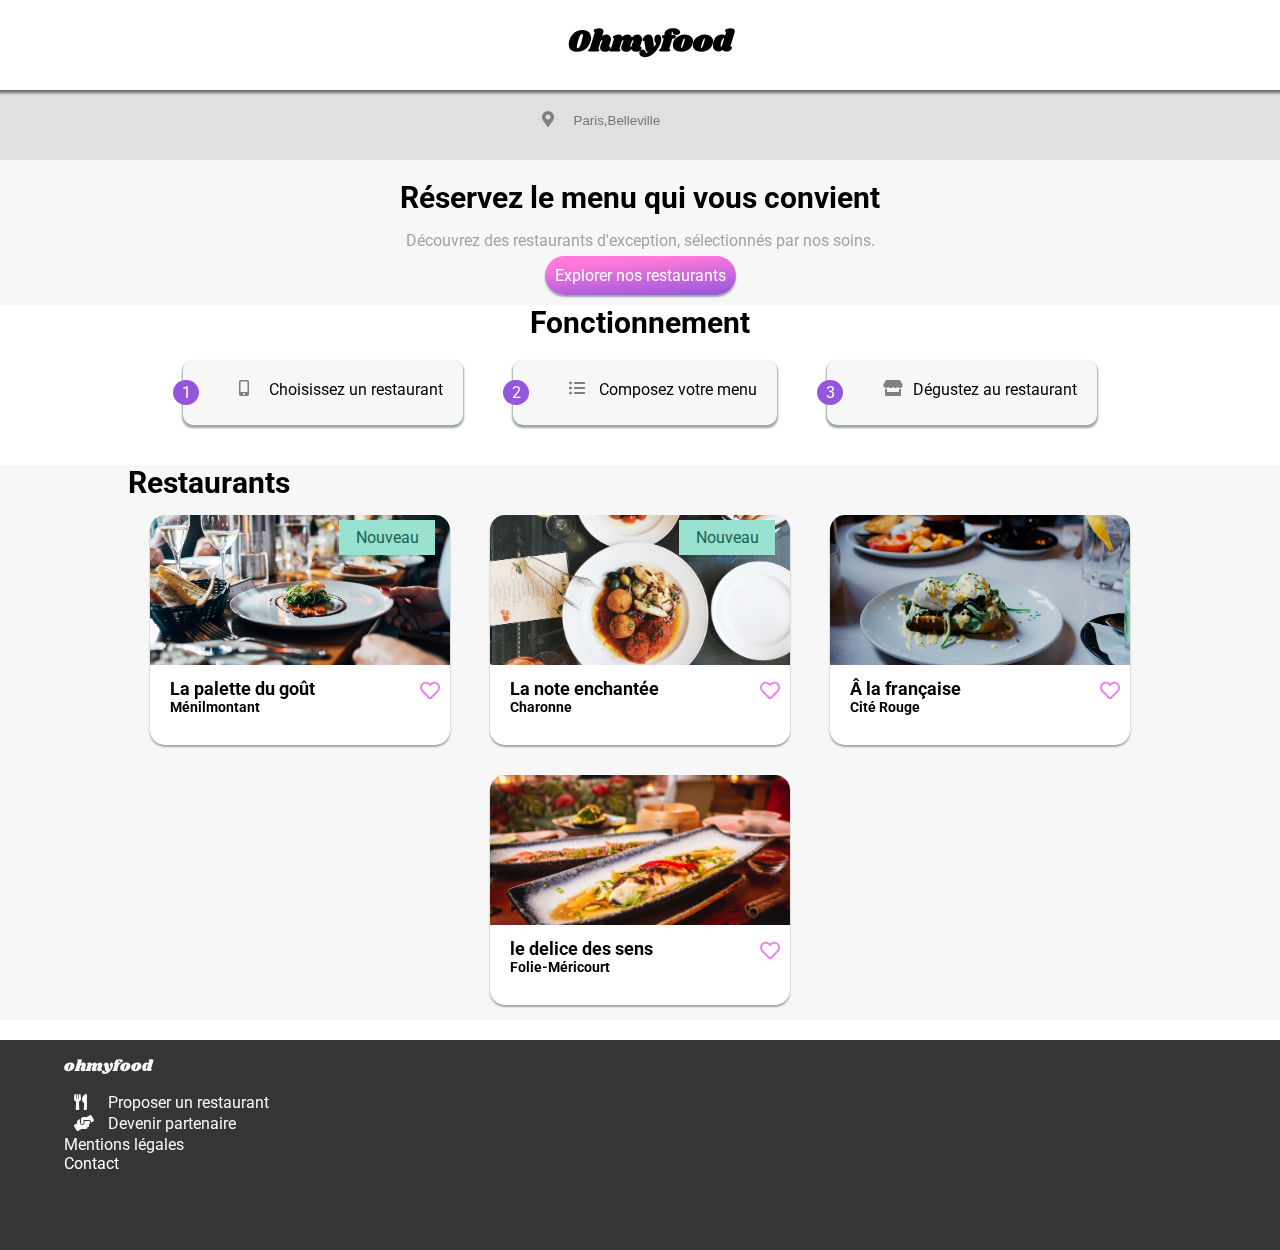
<file: index.html>
<!DOCTYPE html>
<html lang="fr">
	<head>
		<link rel="preconnect" href="https://fonts.googleapis.com">
		<link rel="preconnect" href="https://fonts.gstatic.com" crossorigin>
		<link href="https://fonts.googleapis.com/css2?family=Roboto&display=swap" rel="stylesheet">
		<link href="https://fonts.googleapis.com/css2?family=Shrikhand&display=swap" rel="stylesheet">
		<link  rel ="stylesheet " href =" https://cdnjs.cloudflare.com/ajax/libs/font-awesome/5.15.3/css/all.min.css " >
		<link rel="stylesheet" href="style.css">
		<meta charset="UTF-8">
		<meta http-equiv="X-UA-Compatible" content="IE=edge">
		<meta name="viewport" content="width=device-width">
		<title>ohmyfood</title>
	</head>
	<body>
		<div class="loadercontainer">
			<div class="loader">
				<div class="loaderspinner">
					Chargement...
				</div>
			</div>
		</div>
		<div class="bloc-content">
			<div class="max">
				<header>
					<h1>Ohmyfood</h1>
				</header>
				<div class="boiteRech">
					<i class="fas fa-map-marker-alt"></i>
					<input type ="search" placeholder="Paris,Belleville" class="recherche"/>
				</div>
				<main>
					<div class="bloc">
						<div class="sousTitreReserve">
							Réservez le menu qui vous convient
						</div>
						<p>
							Découvrez des restaurants d'exception, sélectionnés par nos soins.
						</p>
						<a href="#" class="bttnExplorer">Explorer nos restaurants</a>
					</div>
				</main>
				<section>
					<div class="sousTitreF">
					Fonctionnement
					</div>
					<div class="multiBttn">
						<div class="bttnF">
							<div class="numero">
								1
							</div>
							<i class="fas fa-mobile-alt"></i>
							<div class="">
								Choisissez un restaurant
							</div>
						</div>
						<div class="bttnF">
							<div class="numero">
								2
							</div>
							<i class="fas fa-list-ul"></i>
							<div class="">
								Composez votre menu
							</div>
						</div>
						<div class="bttnF">
							<div class="numero">
								3
							</div>
							<i class="fas fa-store"></i>
							<div class="">
								Dégustez au restaurant
							</div>
						</div>
					</div>
				</section>
				<section>
					<div class="restaurants">
						<div class="sousTitreR">
						Restaurants
						</div>
						<div class="lotResto">
							<a href="laPaletteDuGout.html">
								<div class="vignettes">
									<div class="photos">
										<img src="images/lapalettedugout.jpg" alt="restaurant la palette du gôut" class="carteImg">
									</div>
									<div class="infoResto">
										<div class="info">
											<div class="noms">
												La palette du goût
											</div>
											<div class="lieu">
												Ménilmontant
											</div>
										</div>
										<div class="nouveau">
											Nouveau
										</div>
										<div class="coeur">
											<i class="fas fa-heart coeurPlein"></i>
											<i class="far fa-heart coeurVide"></i>
										</div>
									</div>
								</div>
							</a>
							<a href="laNoteEnchantee.html">
								<div class="vignettes">
									<div class="photos">
										<img src="images/lanoteenchantee.jpg" alt="restaurant la note enchantée" class="carteImg">
									</div>
									<div class="infoResto">
										<div class="info">
											<div class="noms">
												La note enchantée
											</div>
											<div class="lieu">
												Charonne
											</div>
										</div>
										<div class="nouveau">
											Nouveau
										</div>
										<div class="coeur">
											<i class="fas fa-heart coeurPlein"></i>
											<i class="far fa-heart coeurVide"></i>
										</div>
									</div>
								</div>
							</a>
							<a href="aLaFrancaise.html">
								<div class="vignettes">
									<div class="photos">
										<img src="images/alafrancaise.jpg" alt="restaurant à la française" class="carteImg">
									</div>
									<div class="infoResto">
										<div class="info">
											<div class="noms">
												Â la française
											</div>
											<div class="lieu">
												Cité Rouge
											</div>
										</div>
										<div class="coeur">
											<i class="fas fa-heart coeurPlein"></i>
											<i class="far fa-heart coeurVide"></i>
										</div>
									</div>
								</div>
							</a>
							<a href="leDeliceDesSens.html">
								<div class="vignettes">
									<div class="photos">
										<img src="images/ledelicedessens.jpg" alt="restaurant le délice des sens" class="carteImg">
									</div>
									<div class="infoResto">
										<div class="info">
											<div class="noms">
												le delice des sens
											</div>
											<div class="lieu">
												Folie-Méricourt
											</div>
										</div>
										<div class="coeur">
											<i class="fas fa-heart coeurPlein"></i>
											<i class="far fa-heart coeurVide"></i>
										</div>
									</div>
								</div>
							</a>
						</div>
					</div>
				</section>
			</div>
			<footer>
				<div class="pied">
					ohmyfood
				</div>
				<div>
					<div class="#">
						<i class="fas fa-utensils"></i>
						Proposer un restaurant
					</div>
					<div class="#">
						<i class="fas fa-hands-helping"></i>
						Devenir partenaire
					</div>
					<div class="#">
						Mentions légales
					</div>
					<a href="mailto:email@example.com" class="contact">Contact</a>
				</div>
			</footer>
		</div>
	</body>
</html>
</file>
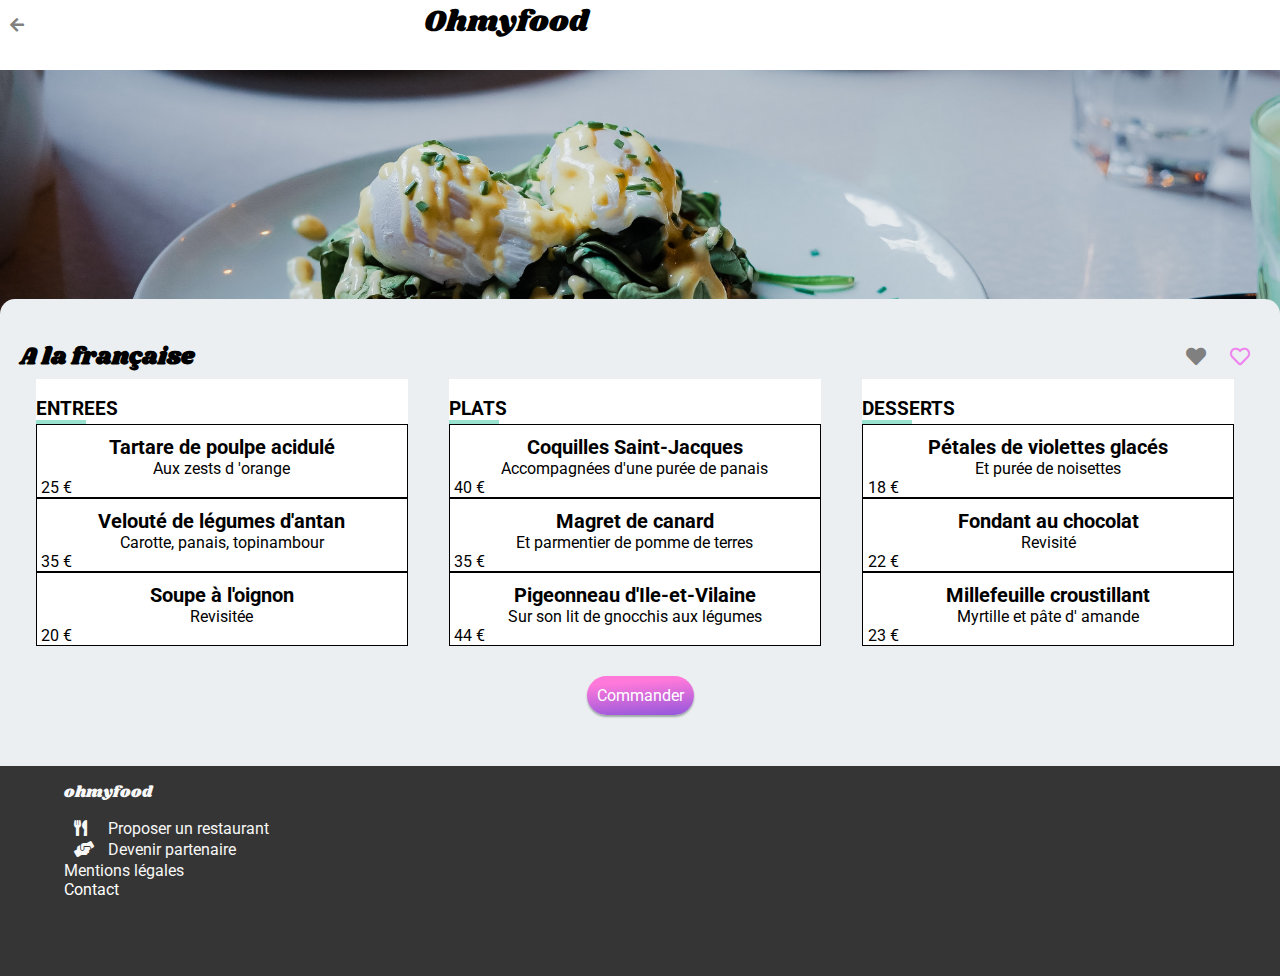
<file: aLaFrancaise.html>
<!DOCTYPE html>
<html lang="fr">
	<head>
		<meta charset="UTF-8">
		<meta http-equiv="X-UA-Compatible" content="IE=edge">
		<meta name="viewport" content="width=device-width, initial-scale=1.0">
		<link href="https://fonts.googleapis.com/css2?family=Roboto&display=swap" rel="stylesheet">
		<link href="https://fonts.googleapis.com/css2?family=Shrikhand&display=swap" rel="stylesheet">
		<link  rel ="stylesheet " href =" https://cdnjs.cloudflare.com/ajax/libs/font-awesome/5.15.3/css/all.min.css " >
		<link rel="stylesheet" href="style.css">
		<title>A la française</title>
	</head>
	<body>
		<header>
			<div class="nomSiteMenu">
				<a href="index.html"><i class="fas fa-arrow-left"></i></a>
				<div class="titre">
					Ohmyfood
				</div>
			</div>
		</header>
		<div class="photo">
			<img src="ohmyfood/Maquettes Ohmyfood/Maquettes Ohmyfood/images/restaurants/3.jpg" alt="aLaFrancaise">
		</div>
		<div class="contenuMenu">
			<div class="titreFavori">
				<h2>A la française</h2>
				<div class="coeur">
					<i class="fas fa-heart coeurPleinMenu"></i>
					<i class="far fa-heart coeurVide"></i>	
				</div>
			</div>
			<div class="toutMenu">
				<div class="sousMenu">
					<h3>ENTREES</h3>
					<div class="souligne"></div>
					<div class="vignette">
						<figcaption>
							<div class="plat">
								Tartare de poulpe acidulé
							</div>
							<div class="description">
								Aux zests d 'orange
							</div>
						</figcaption>
						<div class="prix">
							25 &euro;
						</div>
					</div>
					<div class="vignette">
						<figcaption>
							<div class="plat">
								Velouté de légumes d'antan
							</div>
							<div class="description">
								Carotte, panais, topinambour
							</div>
						</figcaption>
						<div class="prix">
							35 &euro;
						</div>
					</div>
					<div class="vignette">
						<figcaption>
							<div class="plat">
								Soupe à l'oignon
							</div>
							<div class="description">
								Revisitée
							</div>
						</figcaption>
						<div class="prix">
							20 &euro;
						</div>
					</div>
				</div>
				<div class="sousMenu">
					<h3>PLATS</h3>
					<div class="souligne"></div>
					<div class="vignette">
						<figcaption>
							<div class="plat">
								Coquilles Saint-Jacques
							</div>
							<div class="description">
								Accompagnées d'une purée de panais
							</div>
						</figcaption>
						<div class="prix">
							40 &euro;
						</div>
					</div>
					<div class="vignette">
						<figcaption>
							<div class="plat">
								Magret de canard
							</div>
							<div class="description">
								Et parmentier de pomme de terres
							</div>
						</figcaption>
						<div class="prix">
							35 &euro;
						</div>
					</div>
					<div class="vignette">
						<figcaption>
							<div class="plat">
								Pigeonneau d'Ile-et-Vilaine
							</div>
							<div class="description">
								Sur son lit de gnocchis aux légumes
							</div>
						</figcaption>
						<div class="prix">
							44 &euro;
						</div>
					</div>
				</div>
				<div class="sousMenu">
					<h3>DESSERTS</h3>
					<div class="souligne"></div>
					<div class="vignette">
						<figcaption>
							<div class="plat">
								Pétales de violettes glacés
							</div>
							<div class="description">
								Et purée de noisettes
							</div>
						</figcaption>
						<div class="prix">
							18 &euro;
						</div>
					</div>
					<div class="vignette">
						<figcaption>
							<div class="plat">
								Fondant au chocolat
							</div>
							<div class="description">
								Revisité
							</div>
						</figcaption>
						<div class="prix">
							22 &euro;
						</div>
					</div>
					<div class="vignette">
						<figcaption>
							<div class="plat">
								Millefeuille croustillant
							</div>
							<div class="description">
								Myrtille et pâte d' amande
							</div>
						</figcaption>
						<div class="prix">
							23 &euro;
						</div>
					</div>
				</div>
			</div>
			<div class="zoneCommande">
				<a href="explorer" class="bttnExplorer">Commander</a>
			</div>
		</div>
		<footer>
			<div class="pied">
				ohmyfood
			</div>
			<div>
				<div class="#">
					<i class="fas fa-utensils"></i>
					Proposer un restaurant
				</div>
				<div class="#">
					<i class="fas fa-hands-helping"></i>
					Devenir partenaire
				</div>
				<div class="#">
					Mentions légales
				</div>
				<div class="contact">
					<a href="mailto:email@example.com" class="contact">Contact</a>
				</div>
			</div>
		</footer>
	</body>
</html>
</file>
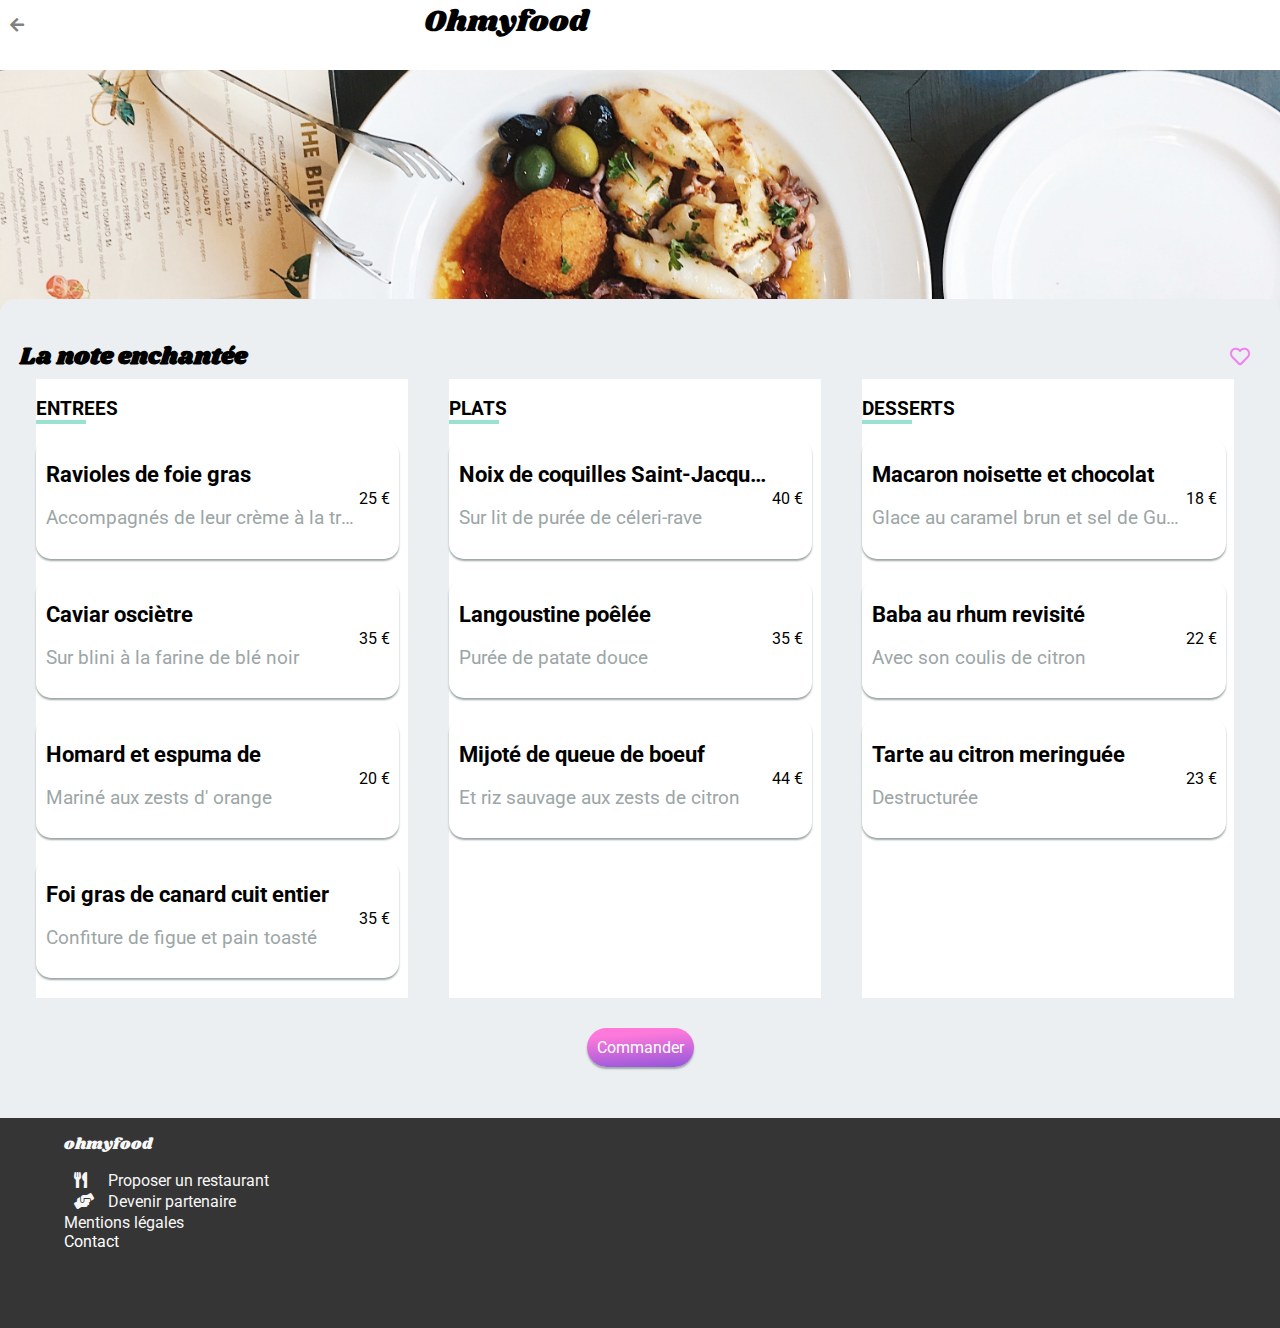
<file: laNoteEnchantee.html>
<!DOCTYPE html>
<html lang="fr">
	<head>
		<meta charset="UTF-8">
		<meta http-equiv="X-UA-Compatible" content="IE=edge">
		<meta name="viewport" content="width=device-width, initial-scale=1.0">
		<link href="https://fonts.googleapis.com/css2?family=Roboto&display=swap" rel="stylesheet">
		<link href="https://fonts.googleapis.com/css2?family=Shrikhand&display=swap" rel="stylesheet">
		<link  rel ="stylesheet " href =" https://cdnjs.cloudflare.com/ajax/libs/font-awesome/5.15.3/css/all.min.css " >
		<link rel="stylesheet" href="style.css">
		<title>La note enchantée</title>
	</head>
	<body>
		<header>
			<div class="nomSiteMenu">
				<a href="index.html"><i class="fas fa-arrow-left"></i></a>
				<div class="titre">
					Ohmyfood
				</div>
			</div>
		</header>
		<div class="photo">
			<img src="images/lanoteenchantee.jpg" alt="laNoteEnchantee">
		</div>
		<div class="contenuMenu">
			<div class="titreFavori">
				<h2>La note enchantée</h2>
				<div class="coeur">
					<i class="fas fa-heart coeurPlein"></i>
					<i class="far fa-heart coeurVide"></i>
				</div>
			</div>
			<div class="toutMenu">
				<div class="sousMenu">
					<h3>ENTREES</h3>
					<div class="souligne"></div>
					<div class="contenu_menu">
						<div class="menu">
							<h3>Ravioles de foie gras</h3>
							<p>
								Accompagnés de leur crème à la truffe
							</p>
						</div>
						<div class="prix">
							25 &euro;
						</div>
						<div class="slide">
							<i class="far fa-check-circle"></i>
						</div>
					</div>
					<div class="contenu_menu">
						<div class="menu">
							<h3>Caviar osciètre</h3>
							<p>
								Sur blini à la farine de blé noir
							</p>
						</div>
						<div class="prix">
							35 &euro;
						</div>
						<div class="slide">
							<i class="far fa-check-circle"></i>
						</div>
					</div>
					<div class="contenu_menu">
						<div class="menu">
							<h3>Homard et espuma de</h3>
							<p>
								Mariné aux zests d' orange
							</p>
						</div>
						<div class="prix">
							20 &euro;
						</div>
						<div class="slide">
							<i class="far fa-check-circle"></i>
						</div>
					</div>
					<div class="contenu_menu">
						<div class="menu">
							<h3>Foi gras de canard cuit entier</h3>
							<p>
								Confiture de figue et pain toasté
							</p>
						</div>
						<div class="prix">
							35 &euro;
						</div>
						<div class="slide">
							<i class="far fa-check-circle"></i>
						</div>
					</div>
				</div>
				<div class="sousMenu">
					<h3>PLATS</h3>
					<div class="souligne"></div>
					<div class="contenu_menu">
						<div class="menu">
							<h3>Noix de coquilles Saint-Jacques</h3>
							<p>
								Sur lit de purée de céleri-rave
							</p>
						</div>
						<div class="prix">
							40 &euro;
						</div>
						<div class="slide">
							<i class="far fa-check-circle"></i>
						</div>
					</div>
					<div class="contenu_menu">
						<div class="menu">
							<h3>Langoustine poêlée</h3>
							<p>
								Purée de patate douce
							</p>
						</div>
						<div class="prix">
							35 &euro;
						</div>
						<div class="slide">
							<i class="far fa-check-circle"></i>
						</div>
					</div>
					<div class="contenu_menu">
						<div class="menu">
							<h3>Mijoté de queue de boeuf</h3>
							<p>
								Et riz sauvage aux zests de citron
							</p>
						</div>
						<div class="prix">
							44 &euro;
						</div>
						<div class="slide">
							<i class="far fa-check-circle"></i>
						</div>
					</div>
				</div>
				<div class="sousMenu">
					<h3>DESSERTS</h3>
					<div class="souligne"></div>
					<div class="contenu_menu">
						<div class="menu">
							<h3>Macaron noisette et chocolat</h3>
							<p>
								Glace au caramel brun et sel de Guérande
							</p>
						</div>
						<div class="prix">
							18 &euro;
						</div>
						<div class="slide">
							<i class="far fa-check-circle"></i>
						</div>
					</div>
					<div class="contenu_menu">
						<div class="menu">
							<h3>Baba au rhum revisité</h3>
							<p>
								Avec son coulis de citron
							</p>
						</div>
						<div class="prix">
							22 &euro;
						</div>
						<div class="slide">
							<i class="far fa-check-circle"></i>
						</div>
					</div>
					<div class="contenu_menu">
						<div class="menu">
							<h3>Tarte au citron meringuée</h3>
							<p>
								Destructurée
							</p>
						</div>
						<div class="prix">
							23 &euro;
						</div>
						<div class="slide">
							<i class="far fa-check-circle"></i>
						</div>
					</div>
				</div>
			</div>
			<div class="zoneCommande">
				<a href="explorer" class="bttnExplorer">Commander</a>
			</div>
		</div>
		<footer>
			<div class="pied">
				ohmyfood
			</div>
			<div>
				<div class="#">
					<i class="fas fa-utensils"></i>
					Proposer un restaurant
				</div>
				<div class="#">
					<i class="fas fa-hands-helping"></i>
					Devenir partenaire
				</div>
				<div class="#">
					Mentions légales
				</div>
				<div class="contact">
					<a href="mailto:email@example.com" class="contact">Contact</a>
				</div>
			</div>
		</footer>
	</body>
</html>
</file>
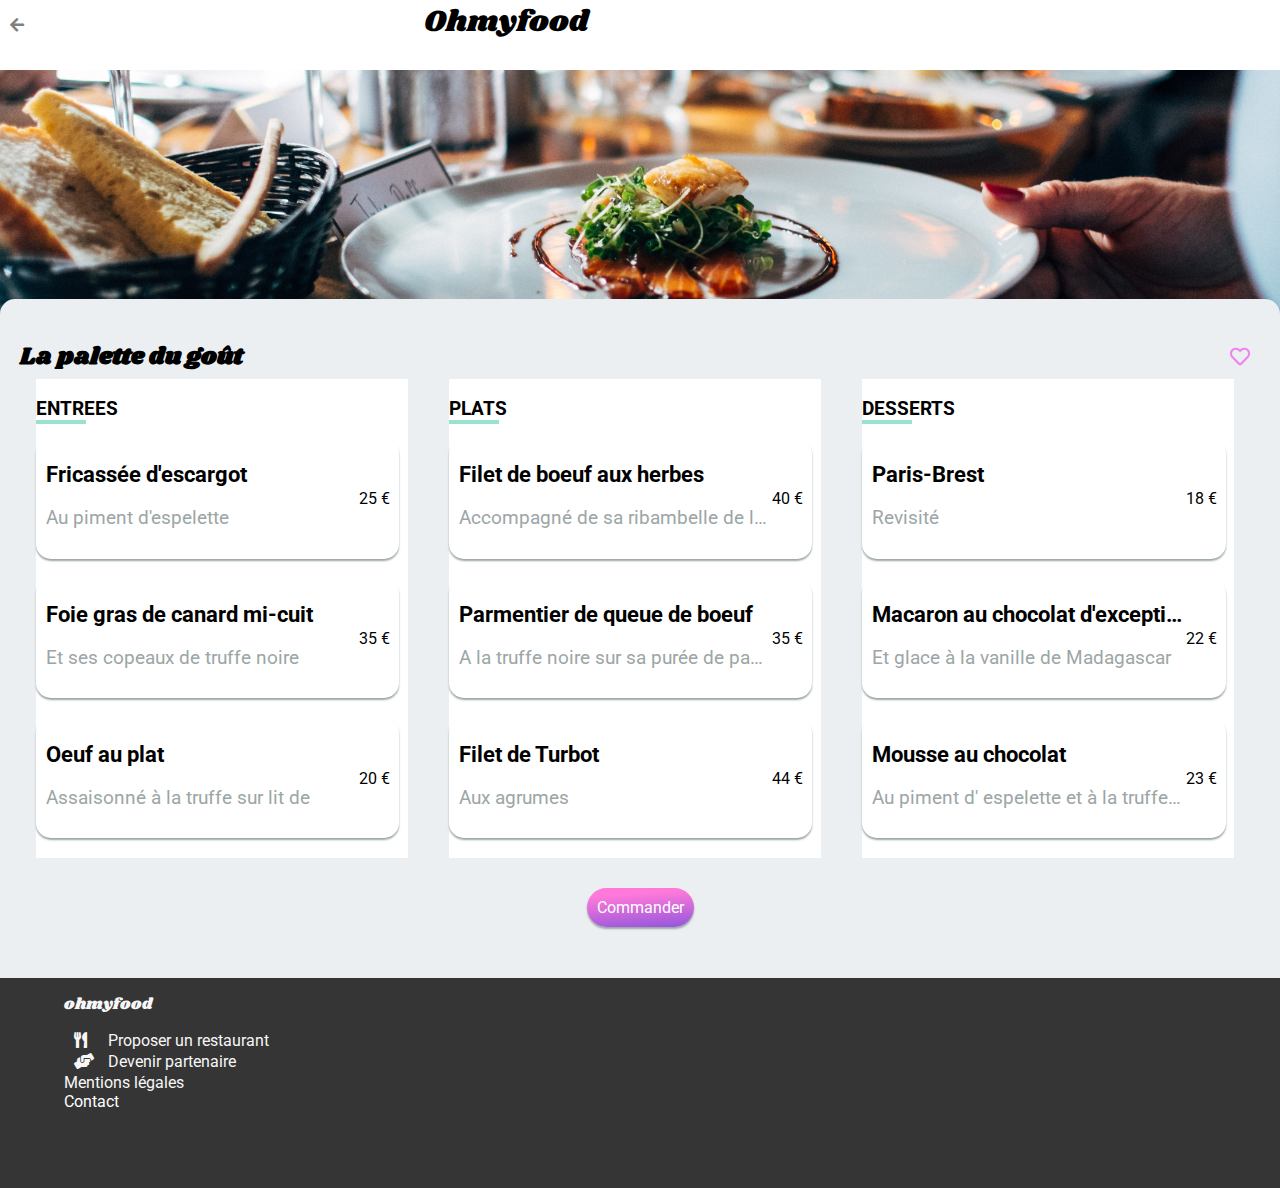
<file: laPaletteDuGout.html>
<!DOCTYPE html>
<html lang="fr">
	<head>
		<meta charset="UTF-8">
		<meta http-equiv="X-UA-Compatible" content="IE=edge">
		<meta name="viewport" content="width=device-width, initial-scale=1.0">
		<link href="https://fonts.googleapis.com/css2?family=Roboto&display=swap" rel="stylesheet">
		<link href="https://fonts.googleapis.com/css2?family=Shrikhand&display=swap" rel="stylesheet">
		<link  rel ="stylesheet " href =" https://cdnjs.cloudflare.com/ajax/libs/font-awesome/5.15.3/css/all.min.css " >
		<link rel="stylesheet" href="style.css">
		<title>La palette du goût</title>
	</head>
	<body>
		<header>
			<div class="nomSiteMenu">
				<a href="index.html"><i class="fas fa-arrow-left"></i></a>
				<div class="titre">
					Ohmyfood
				</div>
			</div>
		</header>
		<div class="photo">
			<img src="images/lapalettedugout.jpg" alt="laPaletteDuGout">
		</div>
		<div class="contenuMenu">
			<div class="titreFavori">
				<h2>La palette du goût</h2>
				<div class="coeur">
					<i class="fas fa-heart coeurPlein"></i>
					<i class="far fa-heart coeurVide"></i>
				</div>
			</div>
			<div class="toutMenu">
				<div class="sousMenu">
					<h3>ENTREES</h3>
					<div class="souligne"></div>
					<div class="contenu_menu">
						<div class="menu">
							<h3>Fricassée d'escargot</h3>
							<p>
								Au piment d'espelette
							</p>
						</div>
						<div class="prix">
							25 &euro;
						</div>
						<div class="slide">
							<i class="far fa-check-circle"></i>
						</div>
					</div>
					<div class="contenu_menu">
						<div class="menu">
							<h3>Foie gras de canard mi-cuit</h3>
							<p>
								Et ses copeaux de truffe noire
							</p>
						</div>
						<div class="prix">
							35 &euro;
						</div>
						<div class="slide">
							<i class="far fa-check-circle"></i>
						</div>
					</div>
					<div class="contenu_menu">
						<div class="menu">
							<h3>Oeuf au plat</h3>
							<p>
								Assaisonné à la truffe sur lit de
							</p>
						</div>
						<div class="prix">
							20 &euro;
						</div>
						<div class="slide">
							<i class="far fa-check-circle"></i>
						</div>
					</div>
				</div>
				<div class="sousMenu">
					<h3>PLATS</h3>
					<div class="souligne"></div>
					<div class="contenu_menu">
						<div class="menu">
							<h3>Filet de boeuf aux herbes</h3>
							<p>
								Accompagné de sa ribambelle de légumes
							</p>
						</div>
						<div class="prix">
							40 &euro;
						</div>
						<div class="slide">
							<i class="far fa-check-circle"></i>
						</div>
					</div>
					<div class="contenu_menu">
						<div class="menu">
							<h3>Parmentier de queue de boeuf</h3>
							<p>
								A la truffe noire sur sa purée de panais
							</p>
						</div>
						<div class="prix">
							35 &euro;
						</div>
						<div class="slide">
							<i class="far fa-check-circle"></i>
						</div>
					</div>
					<div class="contenu_menu">
						<div class="menu">
							<h3>Filet de Turbot</h3>
							<p>
								Aux agrumes
							</p>
						</div>
						<div class="prix">
							44 &euro;
						</div>
						<div class="slide">
							<i class="far fa-check-circle"></i>
						</div>
					</div>
				</div>
				<div class="sousMenu">
					<h3>DESSERTS</h3>
					<div class="souligne"></div>
					<div class="contenu_menu">
						<div class="menu">
							<h3>Paris-Brest</h3>
							<p>
								Revisité
							</p>
						</div>
						<div class="prix">
							18 &euro;
						</div>
						<div class="slide"></p>
						<i class="far fa-check-circle"></i>
					</div>
				</div>
				<div class="contenu_menu">
					<div class="menu">
						<h3>Macaron au chocolat d'exception</h3>
						<p>
							Et glace à la vanille de Madagascar
						</p>
					</div>
					<div class="prix">
						22 &euro;
					</div>
					<div class="slide">
						<i class="far fa-check-circle"></i>
					</div>
				</div>
				<div class="contenu_menu">
					<div class="menu">
						<h3>Mousse au chocolat</h3>
						<p>
							Au piment d' espelette et à la truffe noire
						</p>
					</div>
					<div class="prix">
						23 &euro;
					</div>
					<div class="slide">
						<i class="far fa-check-circle"></i>
					</div>
				</div>
			</div>
		</div>
		<div class="zoneCommande">
			<a href="explorer" class="bttnExplorer">Commander</a>
		</div>
	</div>
	<footer>
		<div class="pied">
			ohmyfood
		</div>
		<div>
			<div class="#">
				<i class="fas fa-utensils"></i>
				Proposer un restaurant
			</div>
			<div class="#">
				<i class="fas fa-hands-helping"></i>
				Devenir partenaire
			</div>
			<div class="#">
				Mentions légales
			</div>
			<div class="contact">
				<a href="mailto:email@example.com" class="contact">Contact</a>
			</div>
		</div>
	</footer>
</body>
</html>
</file>
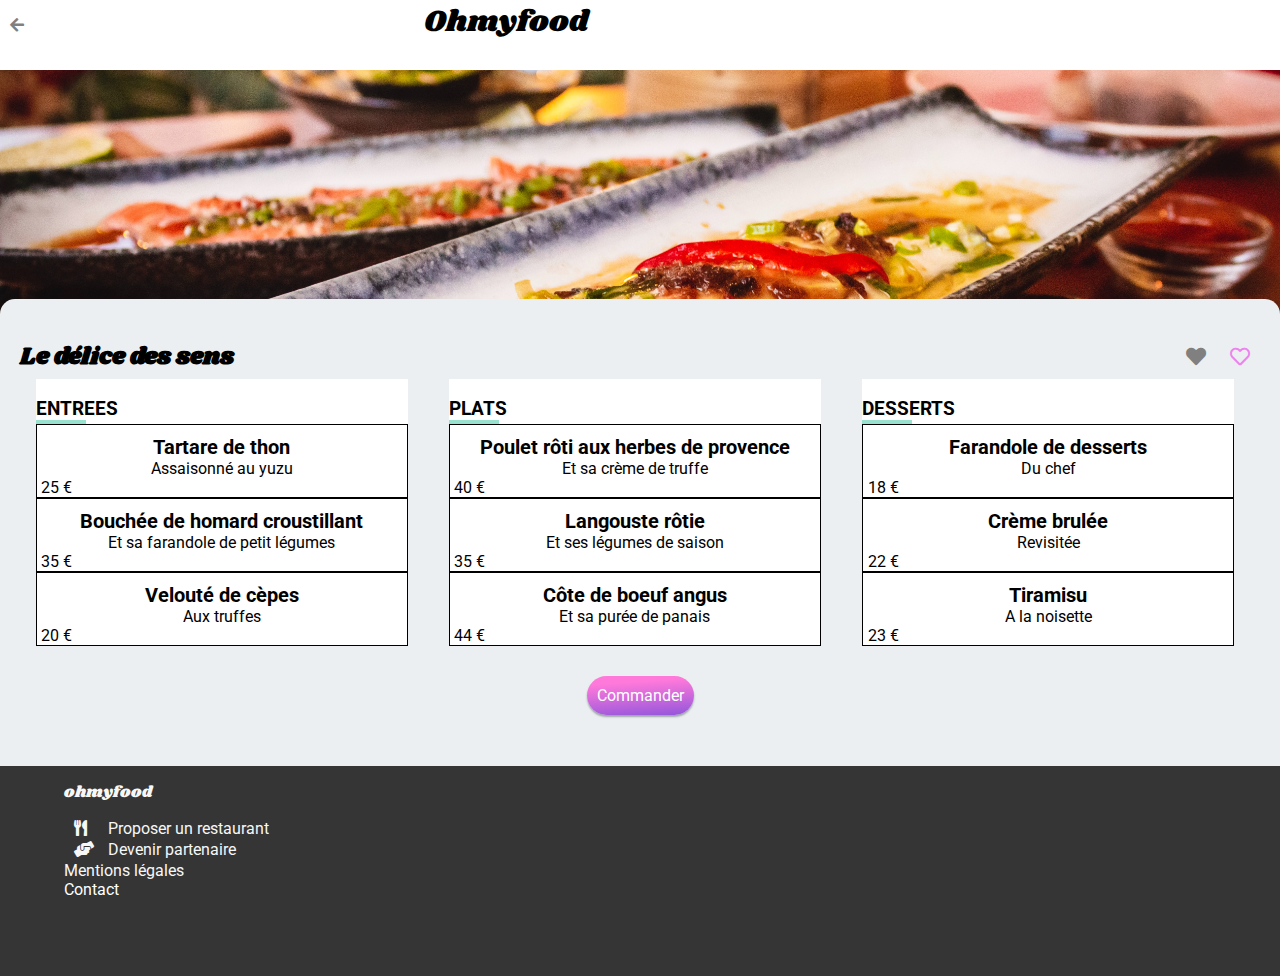
<file: leDeliceDesSens.html>
<!DOCTYPE html>
<html lang="fr">
	<head>
		<meta charset="UTF-8">
		<meta http-equiv="X-UA-Compatible" content="IE=edge">
		<meta name="viewport" content="width=device-width, initial-scale=1.0">
		<link href="https://fonts.googleapis.com/css2?family=Roboto&display=swap" rel="stylesheet">
		<link href="https://fonts.googleapis.com/css2?family=Shrikhand&display=swap" rel="stylesheet">
		<link  rel ="stylesheet " href =" https://cdnjs.cloudflare.com/ajax/libs/font-awesome/5.15.3/css/all.min.css " >
		<link rel="stylesheet" href="style.css">
		<title>Le délice des sens</title>
	</head>
	<body>
		<header>
			<div class="nomSiteMenu">
				<a href="index.html"><i class="fas fa-arrow-left"></i></a>
				<div class="titre">
					Ohmyfood
				</div>
			</div>
		</header>
		<div class="photo">
			<img src="ohmyfood/Maquettes Ohmyfood/Maquettes Ohmyfood/images/restaurants/4.jpg" alt="leDeliceDesSens">
		</div>
		<div class="contenuMenu">
			<div class="titreFavori">
				<h2>Le délice des sens</h2>
				<div class="coeur">
					<i class="fas fa-heart coeurPleinMenu"></i>
					<i class="far fa-heart coeurVide"></i>	
				</div>
			</div>
			<div class="toutMenu">
				<div class="sousMenu">
			<h3>ENTREES</h3>
			<div class="souligne"></div>
			<div class="vignette">
				<figcaption>
					<div class="plat">
						Tartare de thon
					</div>
					<div class="description">
						Assaisonné au yuzu
					</div>
				</figcaption>
				<div class="prix">
					25 &euro;
				</div>
			</div>
			<div class="vignette">
				<figcaption>
					<div class="plat">
						Bouchée de homard croustillant
					</div>
					<div class="description">
						Et sa farandole de petit légumes
					</div>
				</figcaption>
				<div class="prix">
					35 &euro;
				</div>
			</div>
			<div class="vignette">
				<figcaption>
					<div class="plat">
						Velouté de cèpes
					</div>
					<div class="description">
						Aux truffes
					</div>
				</figcaption>
				<div class="prix">
					20 &euro;
				</div>
			</div>
		</div>
			<div class="sousMenu">
			<h3>PLATS</h3>
			<div class="souligne"></div>
			<div class="vignette">
				<figcaption>
					<div class="plat">
						Poulet rôti aux herbes de provence
					</div>
					<div class="description">
						Et sa crème de truffe
					</div>
				</figcaption>
				<div class="prix">
					40 &euro;
				</div>
			</div>
			<div class="vignette">
				<figcaption>
					<div class="plat">
						Langouste rôtie
					</div>
					<div class="description">
						Et ses légumes de saison
					</div>
				</figcaption>
				<div class="prix">
					35 &euro;
				</div>
			</div>
			<div class="vignette">
				<figcaption>
					<div class="plat">
						Côte de boeuf angus
					</div>
					<div class="description">
						Et sa purée de panais
					</div>
				</figcaption>
				<div class="prix">
					44 &euro;
				</div>
			</div>
		</div>
			<div class="sousMenu">
			<h3>DESSERTS</h3>
			<div class="souligne"></div>
			<div class="vignette">
				<figcaption>
					<div class="plat">
						Farandole de desserts
					</div>
					<div class="description">
						Du chef
					</div>
				</figcaption>
				<div class="prix">
					18 &euro;
				</div>
			</div>
			<div class="vignette">
				<figcaption>
					<div class="plat">
						Crème brulée
					</div>
					<div class="description">
						Revisitée
					</div>
				</figcaption>
				<div class="prix">
					22 &euro;
				</div>
			</div>
			<div class="vignette">
				<figcaption>
			<div class="plat">
				Tiramisu
			</div>
			<div class="description">
				A la noisette
			</div>
		</figcaption>
		<div class="prix">
			23 &euro;
		</div>
	</div>
</div>
</div>
	<div class="zoneCommande">
		<a href="explorer" class="bttnExplorer">Commander</a>
		</div>
</div>

<footer><div class="pied">
	ohmyfood
</div>
<div>
	<div class="#">
		<i class="fas fa-utensils"></i>
		Proposer un restaurant
	</div>
	<div class="#">
		<i class="fas fa-hands-helping"></i>
		Devenir partenaire
	</div>
	<div class="#">
		Mentions légales
	</div>
	<div class="contact">
		<a href="mailto:email@example.com" class="contact">Contact</a>
	</div>
</div>
</footer>
</body>
</html>
</file>
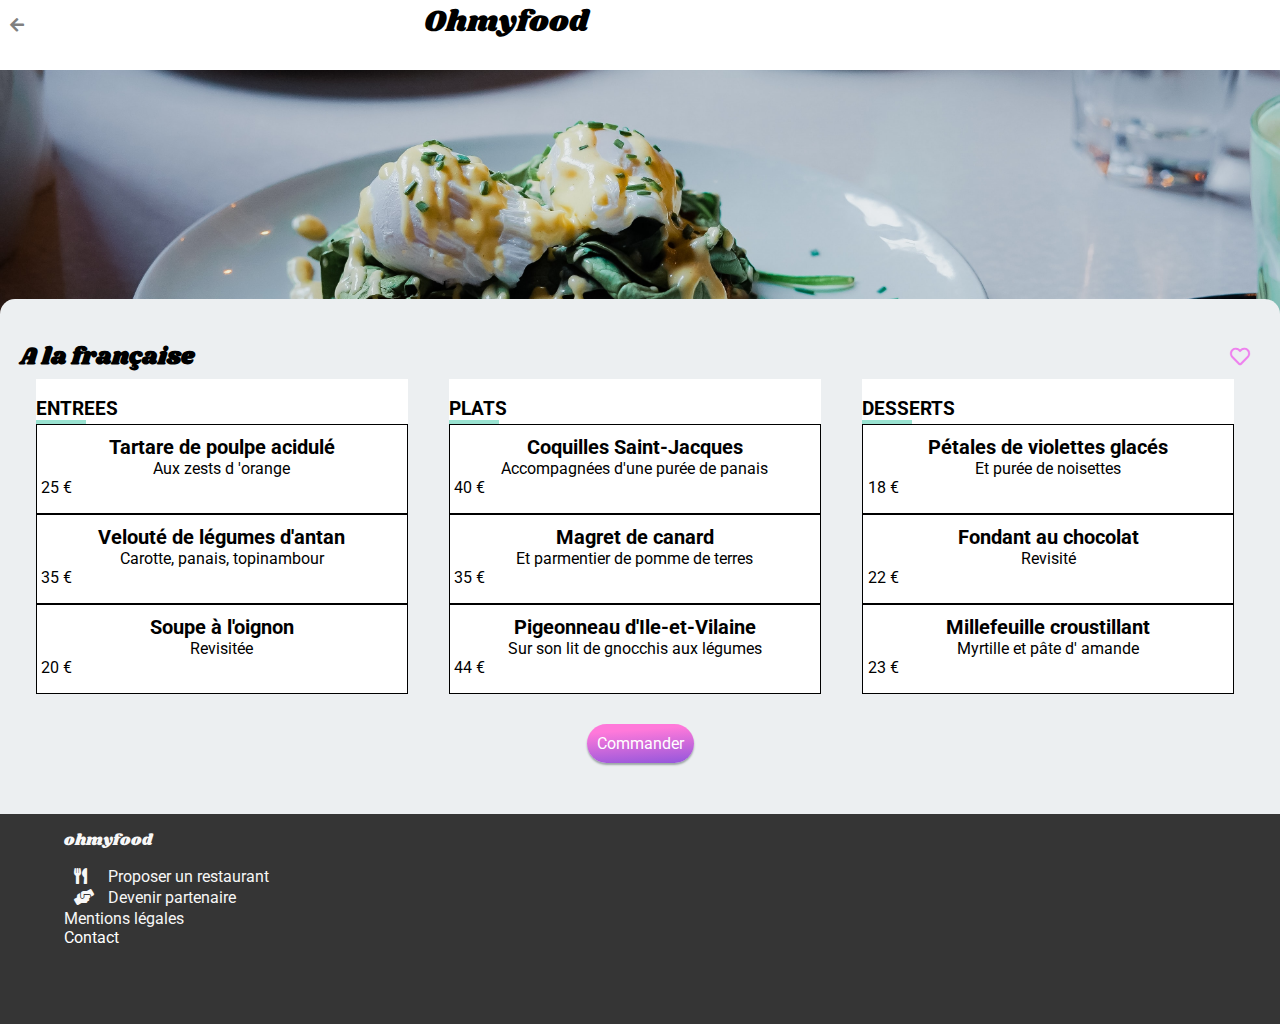
<file: menus/aLaFrancaise.html>
<!DOCTYPE html>
<html lang="fr">
	<head>
		<meta charset="UTF-8">
		<meta http-equiv="X-UA-Compatible" content="IE=edge">
		<meta name="viewport" content="width=device-width, initial-scale=1.0">
		<link href="https://fonts.googleapis.com/css2?family=Roboto&display=swap" rel="stylesheet">
		<link href="https://fonts.googleapis.com/css2?family=Shrikhand&display=swap" rel="stylesheet">
		<link  rel ="stylesheet " href =" https://cdnjs.cloudflare.com/ajax/libs/font-awesome/5.15.3/css/all.min.css " >
		<link rel="stylesheet" href="/style.css">
		<title>A la française</title>
	</head>
	<body>
		<header>
			<div class="nomSiteMenu">
				<a href="/index.html"><i class="fas fa-arrow-left"></i></a>
				<div class="titre">
					Ohmyfood
				</div>
			</div>
		</header>
		<div class="photo">
			<img src="/images/alafrancaise.jpg" alt="aLaFrancaise">
		</div>
		<div class="contenuMenu">
			<div class="titreFavori">
				<h2>A la française</h2>
				<div class="coeur">
					<i class="fas fa-heart coeurPlein"></i>
					<i class="far fa-heart coeurVide"></i>
				</div>
			</div>
			<div class="toutMenu">
				<div class="sousMenu">
					<h3>ENTREES</h3>
					<div class="souligne"></div>
					<div class="vignette">
						<figcaption>
							<div class="plat">
								Tartare de poulpe acidulé
							</div>
							<div class="description">
								Aux zests d 'orange
							</div>
						</figcaption>
						<div class="checkPlat">
							<div class="prix">
								25 &euro;
							</div>
							<i class="far fa-check-circle"></i>
						</div>
					</div>
					<div class="vignette">
						<figcaption>
							<div class="plat">
								Velouté de légumes d'antan
							</div>
							<div class="description">
								Carotte, panais, topinambour
							</div>
						</figcaption>
						<div class="checkPlat">
							<div class="prix">
								35 &euro;
							</div>
							<i class="far fa-check-circle"></i>
						</div>
					</div>
					<div class="vignette">
						<figcaption>
							<div class="plat">
								Soupe à l'oignon
							</div>
							<div class="description">
								Revisitée
							</div>
						</figcaption>
						<div class="checkPlat">
							<div class="prix">
								20 &euro;
							</div>
							<i class="far fa-check-circle"></i>
						</div>
					</div>
				</div>
				<div class="sousMenu">
					<h3>PLATS</h3>
					<div class="souligne"></div>
					<div class="vignette">
						<figcaption>
							<div class="plat">
								Coquilles Saint-Jacques
							</div>
							<div class="description">
								Accompagnées d'une purée de panais
							</div>
						</figcaption>
						<div class="checkPlat">
							<div class="prix">
								40 &euro;
							</div>
							<i class="far fa-check-circle"></i>
						</div>
					</div>
					<div class="vignette">
						<figcaption>
							<div class="plat">
								Magret de canard
							</div>
							<div class="description">
								Et parmentier de pomme de terres
							</div>
						</figcaption>
						<div class="checkPlat">
							<div class="prix">
								35 &euro;
							</div>
							<i class="far fa-check-circle"></i>
						</div>
					</div>
					<div class="vignette">
						<figcaption>
							<div class="plat">
								Pigeonneau d'Ile-et-Vilaine
							</div>
							<div class="description">
								Sur son lit de gnocchis aux légumes
							</div>
						</figcaption>
						<div class="checkPlat">
							<div class="prix">
								44 &euro;
							</div>
							<i class="far fa-check-circle"></i>
						</div>
					</div>
				</div>
				<div class="sousMenu">
					<h3>DESSERTS</h3>
					<div class="souligne"></div>
					<div class="vignette">
						<figcaption>
							<div class="plat">
								Pétales de violettes glacés
							</div>
							<div class="description">
								Et purée de noisettes
							</div>
						</figcaption>
						<div class="checkPlat">
							<div class="prix">
								18 &euro;
							</div>
							<i class="far fa-check-circle"></i>
						</div>
					</div>
					<div class="vignette">
						<figcaption>
							<div class="plat">
								Fondant au chocolat
							</div>
							<div class="description">
								Revisité
							</div>
						</figcaption>
						<div class="checkPlat">
							<div class="prix">
								22 &euro;
							</div>
							<i class="far fa-check-circle"></i>
						</div>
					</div>
					<div class="vignette">
						<figcaption>
							<div class="plat">
								Millefeuille croustillant
							</div>
							<div class="description">
								Myrtille et pâte d' amande
							</div>
						</figcaption>
						<div class="checkPlat">
							<div class="prix">
								23 &euro;
							</div>
							<i class="far fa-check-circle"></i>
						</div>
					</div>
				</div>
			</div>
			<div class="zoneCommande">
				<a href="explorer" class="bttnExplorer">Commander</a>
			</div>
		</div>
		<footer>
			<div class="pied">
				ohmyfood
			</div>
			<div>
				<div class="#">
					<i class="fas fa-utensils"></i>
					Proposer un restaurant
				</div>
				<div class="#">
					<i class="fas fa-hands-helping"></i>
					Devenir partenaire
				</div>
				<div class="#">
					Mentions légales
				</div>
				<div class="contact">
					<a href="mailto:email@example.com" class="contact">Contact</a>
				</div>
			</div>
		</footer>
	</body>
</html>
</file>
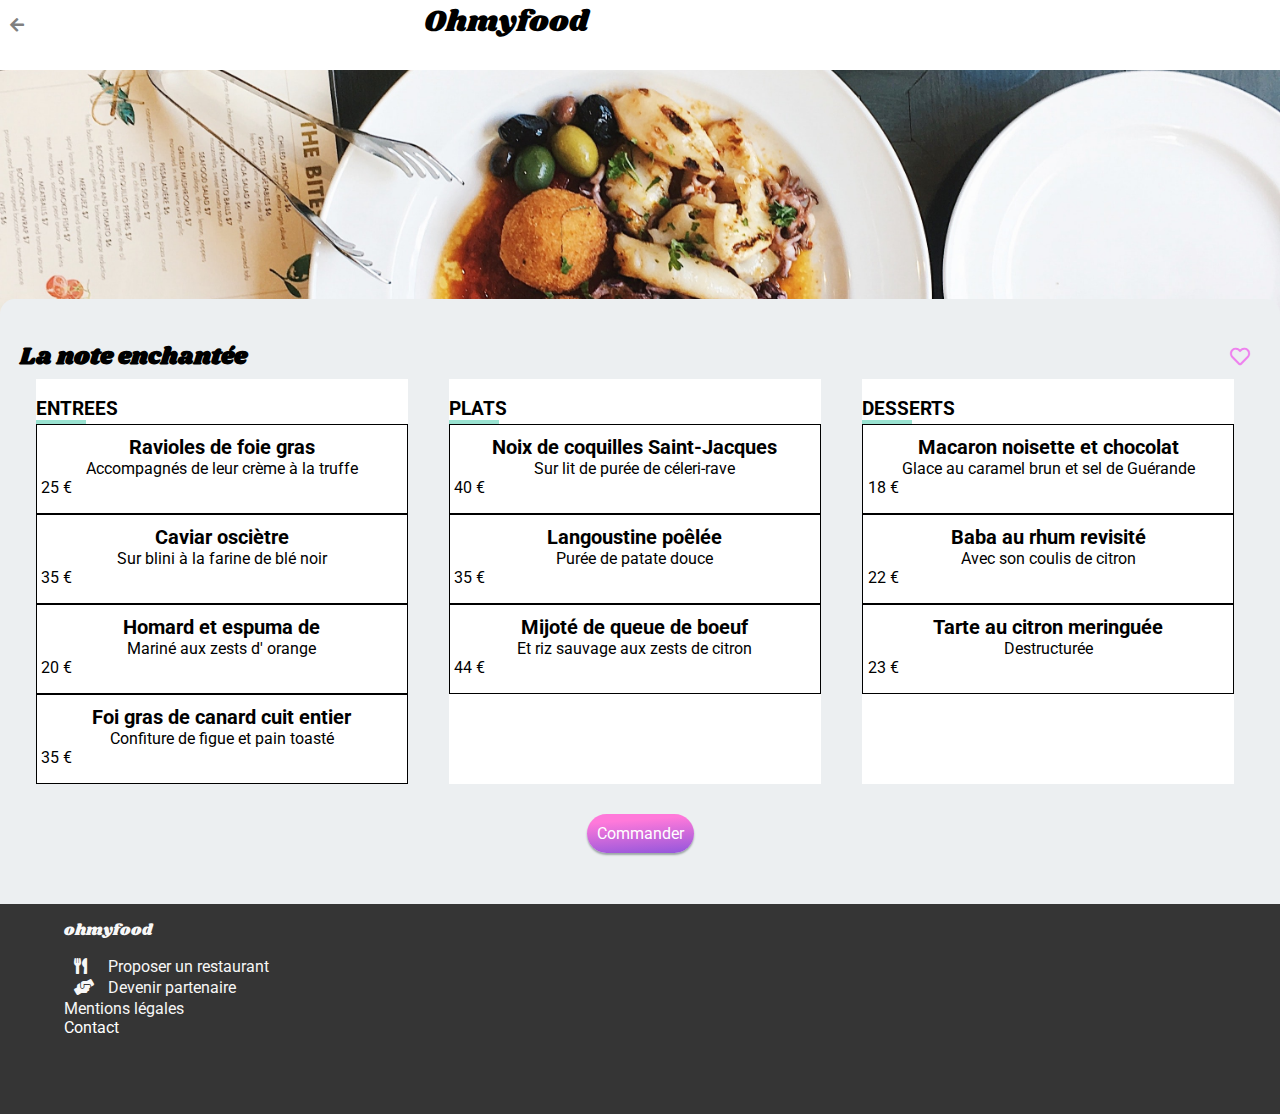
<file: menus/laNoteEnchantee.html>
<!DOCTYPE html>
<html lang="fr">
	<head>
		<meta charset="UTF-8">
		<meta http-equiv="X-UA-Compatible" content="IE=edge">
		<meta name="viewport" content="width=device-width, initial-scale=1.0">
		<link href="https://fonts.googleapis.com/css2?family=Roboto&display=swap" rel="stylesheet">
		<link href="https://fonts.googleapis.com/css2?family=Shrikhand&display=swap" rel="stylesheet">
		<link  rel ="stylesheet " href =" https://cdnjs.cloudflare.com/ajax/libs/font-awesome/5.15.3/css/all.min.css " >
		<link rel="stylesheet" href="/style.css">
		<title>La note enchantée</title>
	</head>
	<body>
		<header>
			<div class="nomSiteMenu">
				<a href="/index.html"><i class="fas fa-arrow-left"></i></a>
				<div class="titre">
					Ohmyfood
				</div>
			</div>
		</header>
		<div class="photo">
			<img src="/images/lanoteenchantee.jpg" alt="laNoteEnchantee">
		</div>
		<div class="contenuMenu">
			<div class="titreFavori">
				<h2>La note enchantée</h2>
				<div class="coeur">
					<i class="fas fa-heart coeurPlein"></i>
					<i class="far fa-heart coeurVide"></i>
				</div>
			</div>
			<div class="toutMenu">
				<div class="sousMenu">
					<h3>ENTREES</h3>
					<div class="souligne"></div>
					<div class="vignette">
						<figcaption>
							<div class="plat">
								Ravioles de foie gras
							</div>
							<div class="description">
								Accompagnés de leur crème à la truffe
							</div>
						</figcaption>
						<div class="checkPlat">
							<div class="prix">
								25 &euro;
							</div>
							<i class="far fa-check-circle"></i>
						</div>
					</div>
					<div class="vignette">
						<figcaption>
							<div class="plat">
								Caviar osciètre
							</div>
							<div class="description">
								Sur blini à la farine de blé noir
							</div>
						</figcaption>
						<div class="checkPlat">
							<div class="prix">
								35 &euro;
							</div>
							<i class="far fa-check-circle"></i>
						</div>
					</div>
					<div class="vignette">
						<figcaption>
							<div class="plat">
								Homard et espuma de
							</div>
							<div class="description">
								Mariné aux zests d' orange
							</div>
						</figcaption>
						<div class="checkPlat">
							<div class="prix">
								20 &euro;
							</div>
							<i class="far fa-check-circle"></i>
						</div>
					</div>
					<div class="vignette">
						<figcaption>
							<div class="plat">
								Foi gras de canard cuit entier
							</div>
							<div class="description">
								Confiture de figue et pain toasté
							</div>
						</figcaption>
						<div class="checkPlat">
							<div class="prix">
								35 &euro;
							</div>
							<i class="far fa-check-circle"></i>
						</div>
					</div>
				</div>
				<div class="sousMenu">
					<h3>PLATS</h3>
					<div class="souligne"></div>
					<div class="vignette">
						<figcaption>
							<div class="plat">
								Noix de coquilles Saint-Jacques
							</div>
							<div class="description">
								Sur lit de purée de céleri-rave
							</div>
						</figcaption>
						<div class="checkPlat">
							<div class="prix">
								40 &euro;
							</div>
							<i class="far fa-check-circle"></i>
						</div>
					</div>
					<div class="vignette">
						<figcaption>
							<div class="plat">
								Langoustine poêlée
							</div>
							<div class="description">
								Purée de patate douce
							</div>
						</figcaption>
						<div class="checkPlat">
							<div class="prix">
								35 &euro;
							</div>
							<i class="far fa-check-circle"></i>
						</div>
					</div>
					<div class="vignette">
						<figcaption>
							<div class="plat">
								Mijoté de queue de boeuf
							</div>
							<div class="description">
								Et riz sauvage aux zests de citron
							</div>
						</figcaption>
						<div class="checkPlat">
							<div class="prix">
								44 &euro;
							</div>
							<i class="far fa-check-circle"></i>
						</div>
					</div>
				</div>
				<div class="sousMenu">
					<h3>DESSERTS</h3>
					<div class="souligne"></div>
					<div class="vignette">
						<figcaption>
							<div class="plat">
								Macaron noisette et chocolat
							</div>
							<div class="description">
								Glace au caramel brun et sel de Guérande
							</div>
						</figcaption>
						<div class="checkPlat">
							<div class="prix">
								18 &euro;
							</div>
							<i class="far fa-check-circle"></i>
						</div>
					</div>
					<div class="vignette">
						<figcaption>
							<div class="plat">
								Baba au rhum revisité
							</div>
							<div class="description">
								Avec son coulis de citron
							</div>
						</figcaption>
						<div class="checkPlat">
							<div class="prix">
								22 &euro;
							</div>
							<i class="far fa-check-circle"></i>
						</div>
					</div>
					<div class="vignette">
						<figcaption>
							<div class="plat">
								Tarte au citron meringuée
							</div>
							<div class="description">
								Destructurée
							</div>
						</figcaption>
						<div class="checkPlat">
							<div class="prix">
								23 &euro;
							</div>
							<i class="far fa-check-circle"></i>
						</div>
					</div>
				</div>
			</div>
			<div class="zoneCommande">
				<a href="explorer" class="bttnExplorer">Commander</a>
			</div>
		</div>
		<footer>
			<div class="pied">
				ohmyfood
			</div>
			<div>
				<div class="#">
					<i class="fas fa-utensils"></i>
					Proposer un restaurant
				</div>
				<div class="#">
					<i class="fas fa-hands-helping"></i>
					Devenir partenaire
				</div>
				<div class="#">
					Mentions légales
				</div>
				<div class="contact">
					<a href="mailto:email@example.com" class="contact">Contact</a>
				</div>
			</div>
		</footer>
	</body>
</html>
</file>
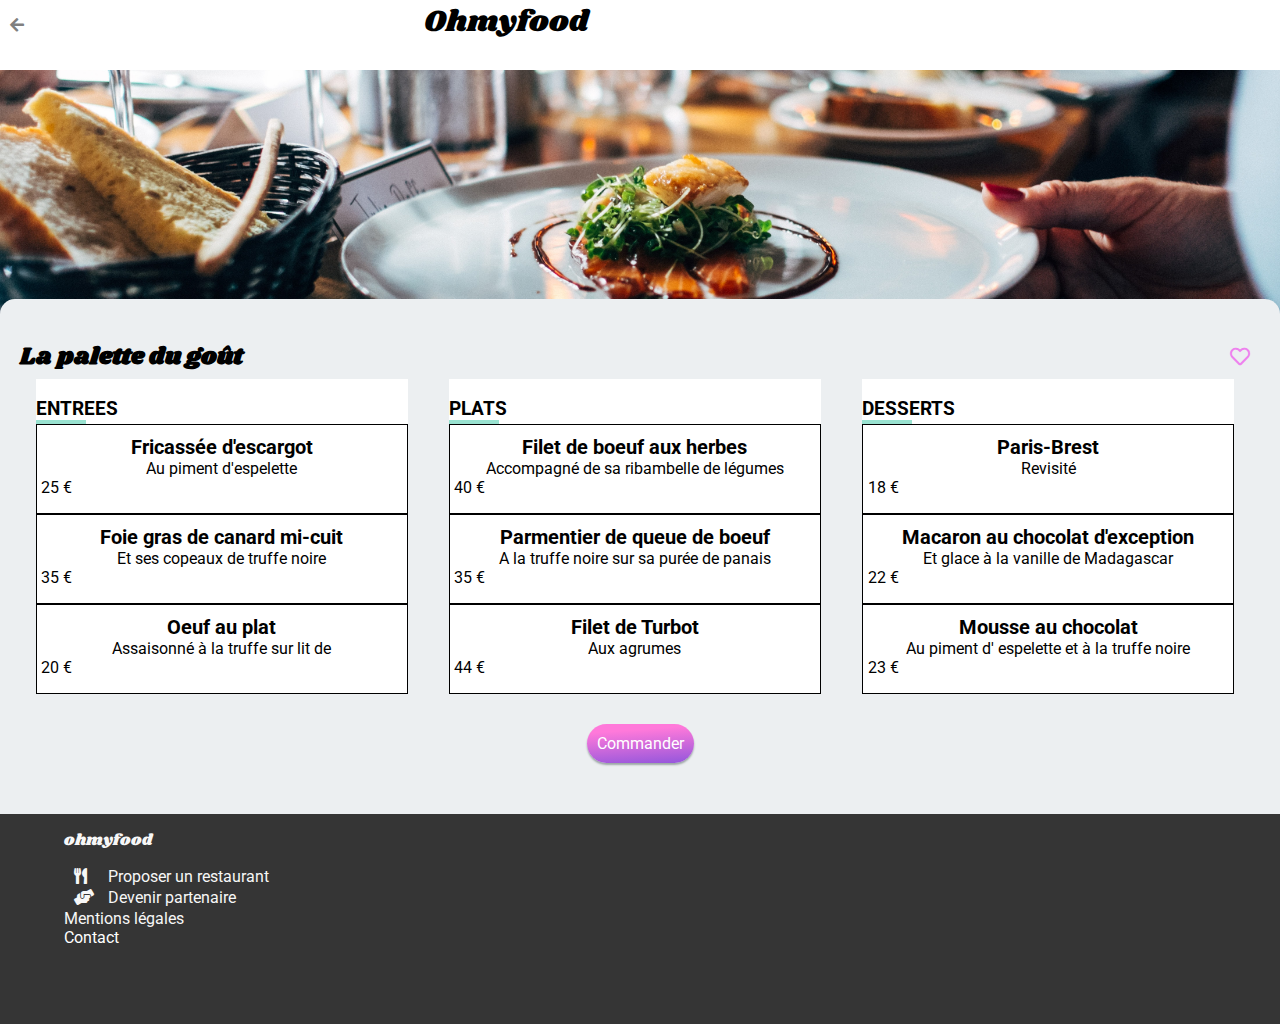
<file: menus/laPaletteDuGout.html>
<!DOCTYPE html>
<html lang="fr">
	<head>
		<meta charset="UTF-8">
		<meta http-equiv="X-UA-Compatible" content="IE=edge">
		<meta name="viewport" content="width=device-width, initial-scale=1.0">
		<link href="https://fonts.googleapis.com/css2?family=Roboto&display=swap" rel="stylesheet">
		<link href="https://fonts.googleapis.com/css2?family=Shrikhand&display=swap" rel="stylesheet">
		<link  rel ="stylesheet " href =" https://cdnjs.cloudflare.com/ajax/libs/font-awesome/5.15.3/css/all.min.css " >
		<link rel="stylesheet" href="/style.css">
		<title>La palette du goût</title>
	</head>
	<body>
		<header>
			<div class="nomSiteMenu">
				<a href="/index.html"><i class="fas fa-arrow-left"></i></a>
				<div class="titre">
					Ohmyfood
				</div>
			</div>
		</header>
		<div class="photo">
			<img src="/images/lapalettedugout.jpg" alt="laPaletteDuGout">
		</div>
		<div class="contenuMenu">
			<div class="titreFavori">
				<h2>La palette du goût</h2>
				<div class="coeur">
					<i class="fas fa-heart coeurPlein"></i>
					<i class="far fa-heart coeurVide"></i>
				</div>
			</div>
			<div class="toutMenu">
				<div class="sousMenu">
					<h3>ENTREES</h3>
					<div class="souligne"></div>
					<div class="vignette">
						<figcaption>
							<div class="plat">
								Fricassée d'escargot
							</div>
							<div class="description">
								Au piment d'espelette
							</div>
						</figcaption>
						<div class="checkPlat">
							<div class="prix">
								25 &euro;
							</div>
							<i class="far fa-check-circle"></i>
						</div>
					</div>
					<div class="vignette">
						<figcaption>
							<div class="plat">
								Foie gras de canard mi-cuit
							</div>
							<div class="description">
								Et ses copeaux de truffe noire
							</div>
						</figcaption>
						<div class="checkPlat">
							<div class="prix">
								35 &euro;
							</div>
							<i class="far fa-check-circle"></i>
						</div>
					</div>
					<div class="vignette">
						<figcaption>
							<div class="plat">
								Oeuf au plat
							</div>
							<div class="description">
								Assaisonné à la truffe sur lit de
							</div>
						</figcaption>
						<div class="checkPlat">
							<div class="prix">
								20 &euro;
							</div>
							<i class="far fa-check-circle"></i>
						</div>
					</div>
				</div>
				<div class="sousMenu">
					<h3>PLATS</h3>
					<div class="souligne"></div>
					<div class="vignette">
						<figcaption>
							<div class="plat">
								Filet de boeuf aux herbes
							</div>
							<div class="description">
								Accompagné de sa ribambelle de légumes
							</div>
						</figcaption>
						<div class="checkPlat">
							<div class="prix">
								40 &euro;
							</div>
							<i class="far fa-check-circle"></i>
						</div>
					</div>
					<div class="vignette">
						<figcaption>
							<div class="plat">
								Parmentier de queue de boeuf
							</div>
							<div class="description">
								A la truffe noire sur sa purée de panais
							</div>
						</figcaption>
						<div class="checkPlat">
							<div class="prix">
								35 &euro;
							</div>
							<i class="far fa-check-circle"></i>
						</div>
					</div>
					<div class="vignette">
						<figcaption>
							<div class="checkPlat"></div>
							<div class="plat">
								Filet de Turbot
							</div>
							<div class="description">
								Aux agrumes
							</div>
						</figcaption>
						<div class="checkPlat">
							<div class="prix">
								44 &euro;
							</div>
							<i class="far fa-check-circle"></i>
						</div>
					</div>
				</div>
				<div class="sousMenu">
					<h3>DESSERTS</h3>
					<div class="souligne"></div>
					<div class="vignette">
						<figcaption>
							<div class="plat">
								Paris-Brest
							</div>
							<div class="description">
								Revisité
							</div>
						</figcaption>
						<div class="checkPlat">
							<div class="prix">
								18 &euro;
							</div>
							<i class="far fa-check-circle"></i>
						</div>
					</div>
					<div class="vignette">
						<figcaption>
							<div class="plat">
								Macaron au chocolat d'exception
							</div>
							<div class="description">
								Et glace à la vanille de Madagascar
							</div>
						</figcaption>
						<div class="checkPlat">
							<div class="prix">
								22 &euro;
							</div>
							<i class="far fa-check-circle"></i>
						</div>
					</div>
					<div class="vignette">
						<figcaption>
							<div class="plat">
								Mousse au chocolat
							</div>
							<div class="description">
								Au piment d' espelette et à la truffe noire
							</div>
						</figcaption>
						<div class="checkPlat">
							<div class="prix">
								23 &euro;
							</div>
							<i class="far fa-check-circle"></i>
						</div>
					</div>
				</div>
			</div>
			<div class="zoneCommande">
				<a href="explorer" class="bttnExplorer">Commander</a>
			</div>
		</div>
		<footer>
			<div class="pied">
				ohmyfood
			</div>
			<div>
				<div class="#">
					<i class="fas fa-utensils"></i>
					Proposer un restaurant
				</div>
				<div class="#">
					<i class="fas fa-hands-helping"></i>
					Devenir partenaire
				</div>
				<div class="#">
					Mentions légales
				</div>
				<div class="contact">
					<a href="mailto:email@example.com" class="contact">Contact</a>
				</div>
			</div>
		</footer>
	</body>
</html>
</file>
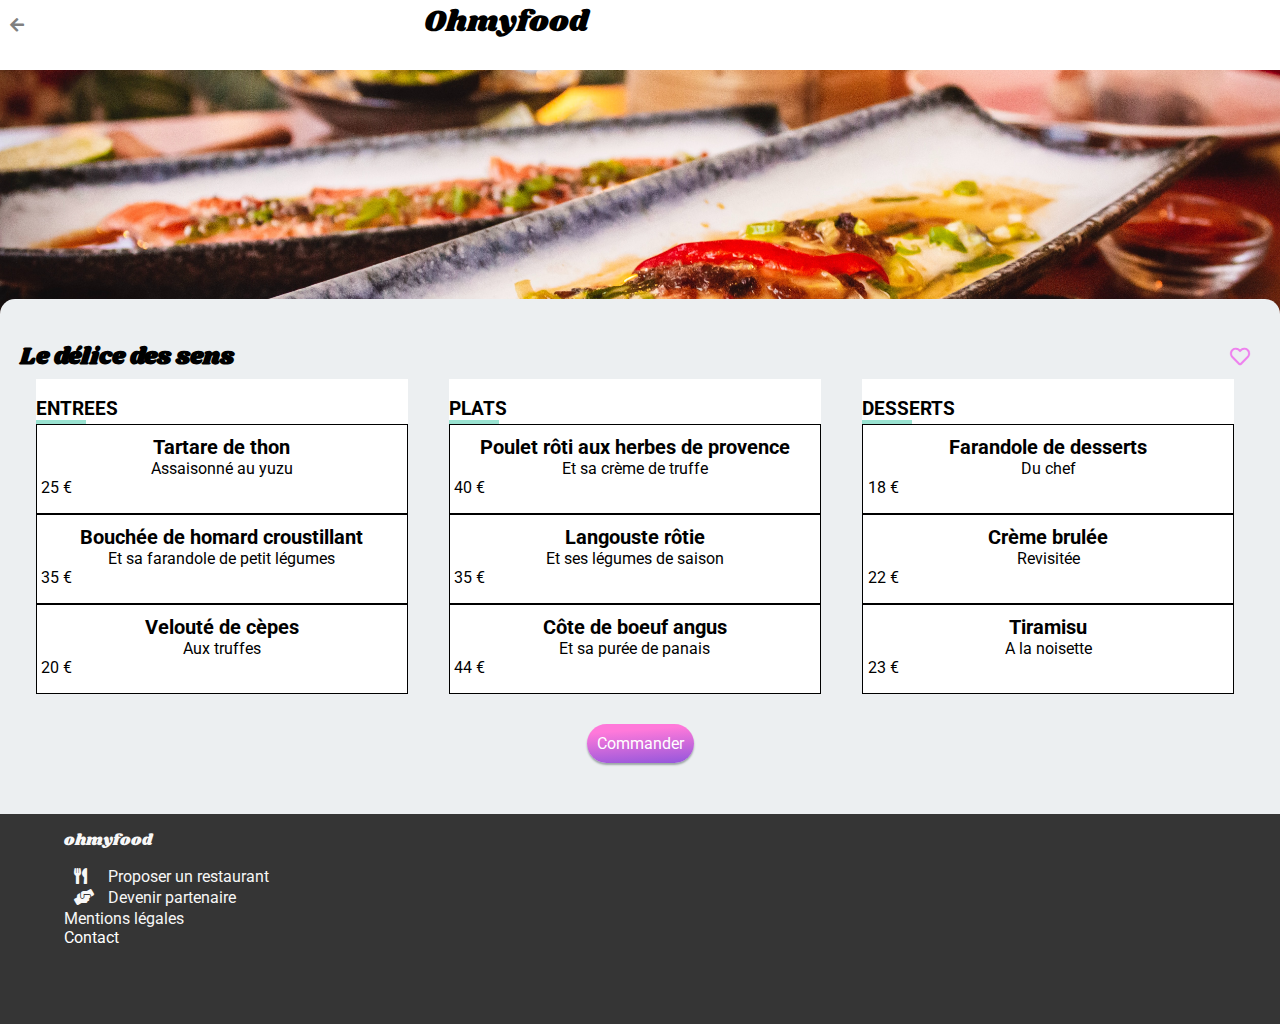
<file: menus/leDeliceDesSens.html>
<!DOCTYPE html>
<html lang="fr">
	<head>
		<meta charset="UTF-8">
		<meta http-equiv="X-UA-Compatible" content="IE=edge">
		<meta name="viewport" content="width=device-width, initial-scale=1.0">
		<link href="https://fonts.googleapis.com/css2?family=Roboto&display=swap" rel="stylesheet">
		<link href="https://fonts.googleapis.com/css2?family=Shrikhand&display=swap" rel="stylesheet">
		<link  rel ="stylesheet " href =" https://cdnjs.cloudflare.com/ajax/libs/font-awesome/5.15.3/css/all.min.css " >
		<link rel="stylesheet" href="/style.css">
		<title>Le délice des sens</title>
	</head>
	<body>
		<header>
			<div class="nomSiteMenu">
				<a href="/index.html"><i class="fas fa-arrow-left"></i></a>
				<div class="titre">
					Ohmyfood
				</div>
			</div>
		</header>
		<div class="photo">
			<img src="/images/ledelicedessens.jpg" alt="leDeliceDesSens">
		</div>
		<div class="contenuMenu">
			<div class="titreFavori">
				<h2>Le délice des sens</h2>
				<div class="coeur">
					<i class="fas fa-heart coeurPlein"></i>
					<i class="far fa-heart coeurVide"></i>
				</div>
			</div>
			<div class="toutMenu">
				<div class="sousMenu">
					<h3>ENTREES</h3>
					<div class="souligne"></div>
					<div class="vignette">
						<figcaption>
							<div class="plat">
								Tartare de thon
							</div>
							<div class="description">
								Assaisonné au yuzu
							</div>
						</figcaption>
						<div class="checkPlat">
							<div class="prix">
								25 &euro;
							</div>
							<i class="far fa-check-circle"></i>
						</div>
					</div>
					<div class="vignette">
						<figcaption>
							<div class="plat">
								Bouchée de homard croustillant
							</div>
							<div class="description">
								Et sa farandole de petit légumes
							</div>
						</figcaption>
						<div class="checkPlat">
							<div class="prix">
								35 &euro;
							</div>
							<i class="far fa-check-circle"></i>
						</div>
					</div>
					<div class="vignette">
						<figcaption>
							<div class="plat">
								Velouté de cèpes
							</div>
							<div class="description">
								Aux truffes
							</div>
						</figcaption>
						<div class="checkPlat">
							<div class="prix">
								20 &euro;
							</div>
							<i class="far fa-check-circle"></i>
						</div>
					</div>
				</div>
				<div class="sousMenu">
					<h3>PLATS</h3>
					<div class="souligne"></div>
					<div class="vignette">
						<figcaption>
							<div class="plat">
								Poulet rôti aux herbes de provence
							</div>
							<div class="description">
								Et sa crème de truffe
							</div>
						</figcaption>
						<div class="checkPlat">
							<div class="prix">
								40 &euro;
							</div>
							<i class="far fa-check-circle"></i>
						</div>
					</div>
					<div class="vignette">
						<figcaption>
							<div class="plat">
								Langouste rôtie
							</div>
							<div class="description">
								Et ses légumes de saison
							</div>
						</figcaption>
						<div class="checkPlat">
							<div class="prix">
								35 &euro;
							</div>
							<i class="far fa-check-circle"></i>
						</div>
					</div>
					<div class="vignette">
						<figcaption>
							<div class="plat">
								Côte de boeuf angus
							</div>
							<div class="description">
								Et sa purée de panais
							</div>
						</figcaption>
						<div class="checkPlat">
							<div class="prix">
								44 &euro;
							</div>
							<i class="far fa-check-circle"></i>
						</div>
					</div>
				</div>
				<div class="sousMenu">
					<h3>DESSERTS</h3>
					<div class="souligne"></div>
					<div class="vignette">
						<figcaption>
							<div class="plat">
								Farandole de desserts
							</div>
							<div class="description">
								Du chef
							</div>
						</figcaption>
						<div class="checkPlat">
							<div class="prix">
								18 &euro;
							</div>
							<i class="far fa-check-circle"></i>
						</div>
					</div>
					<div class="vignette">
						<figcaption>
							<div class="plat">
								Crème brulée
							</div>
							<div class="description">
								Revisitée
							</div>
						</figcaption>
						<div class="checkPlat">
							<div class="prix">
								22 &euro;
							</div>
							<i class="far fa-check-circle"></i>
						</div>
					</div>
					<div class="vignette">
						<figcaption>
							<div class="plat">
								Tiramisu
							</div>
							<div class="description">
								A la noisette
							</div>
						</figcaption>
						<div class="checkPlat">
							<div class="prix">
								23 &euro;
							</div>
							<i class="far fa-check-circle"></i>
						</div>
					</div>
				</div>
			</div>
			<div class="zoneCommande">
				<a href="explorer" class="bttnExplorer">Commander</a>
			</div>
		</div>
		<footer>
			<div class="pied">
				ohmyfood
			</div>
			<div>
				<div class="#">
					<i class="fas fa-utensils"></i>
					Proposer un restaurant
				</div>
				<div class="#">
					<i class="fas fa-hands-helping"></i>
					Devenir partenaire
				</div>
				<div class="#">
					Mentions légales
				</div>
				<div class="contact">
					<a href="mailto:email@example.com" class="contact">Contact</a>
				</div>
			</div>
		</footer>
	</body>
</html>
</file>
<file: style.css>
/*font-family: 'Roboto', serif;
font-family: 'Shrikhand', cursive;
*/
.loadercontainer
{
	height: 100%;
}

@keyframes animationLoader
{
	0%
	{
		opacity: 1;
		transform: rotate(0deg);
	}

	100%
	{
		opacity: 1;
		transform: rotate(360deg);
	}
}

.loaderspinner
{
	font-size: 30px;
	width: 100px;
	height: 100px;
	background-image :linear-gradient(172deg, #FF79DA 7%, #99E2D0 51%, #9356DC 75% );
	line-height: 100px;
	border-radius: 50%;
	text-align: center;
	font-weight: bold;
	position: fixed;
	top: 0;
	left: 0;
	right: 0;
	bottom: 0;
	margin: auto;
	animation: disparition 3500ms;
	opacity: 0;
	z-index:-4;
	animation: animationLoader 3s;
	transition-delay: 1s;
}

.bloc-content
{
	opacity:1;
	animation: apparition 3000ms;
}

@keyframes apparition
{
	0%
	{
		opacity: 0;
	}

	90%
	{
		opacity: 0;
	}

	100%
	{
		opacity: 1;
	}
}

@keyframes disparition
{
	0%
	{
		opacity: 1;
	}

	90%
	{
		opacity: 1;
	}

	100%
	{
		opacity: 0;
	}
}

body
{
	font-family: 'Roboto', serif;
	margin: 0 auto;
}

.max
{
	max-width: 1280px;
	margin: 0 auto;
}

main
{
	background-color:  #f7f7f7;
	padding: 20px 50px;
	text-align: center;
}

/*tete de page*/
.imageSite
{
	width: 100%;
	object-fit:initial;
	text-align: center;
}

.titre
{
	height: 60px;
	text-align: center;
	font-family: 'Shrikhand', cursive;
	font-size: 30px;
	padding-left: 30%;
}

.boiteRech
{
	display: block;
	background-color:#e0e0e0;
	width: 100%;
	height: 50px;
	text-align: center;
	margin: 0 auto;
	padding-top: 20px;
	box-shadow: inset 0px 7px 3px -4px #707070;
}

.sousTitreReserve
{
	text-align: center;
	font-size: 30px;
	font-weight: bold;
	font-family: 'Roboto', serif;
}

input.recherche
{
	color: #757575;
	background-color: inherit;
}

h1
{
	height: 60px;
	text-align: center;
	font-family: 'Shrikhand', cursive;
	font-size: 30px;
	padding-left: 20px;
}

p
{
	color: #9CA6A6;
}

a
{
	text-decoration: none;
}

.bttnExplorer
{
	height: 30px;
	color: white;
	background: rgb(147,86,220);
	background: linear-gradient(356deg, rgba(147,86,220,1) 0%, rgba(255,121,218,1) 80%);
	padding: 10px;
	border-radius: 30px;
	box-shadow:0 2px 2px 0 #9CA6A6 ;
	transform: scale(0);
}

.bttnExplorer:hover
{
	box-shadow:inset 1px -2px 15px 0px #9CA6A6;
	transform: scale(1.2);
	animation-duration: 0.5s;
}

header
{
	height: 70px;
}

input
{
	border: none;
	background-color:#f7f7f7;
}

/* fonctionnement*/
section
{
	padding-bottom: 20px;
}

.numero
{
	width: 20px;
	background-color:#9356DC;
	color: white;
	border-radius: 15px;
	text-align: center;
	padding: 3px;
	position: relative;
	right: 30px;
}

.bttnF
{
	display: flex;
	padding: 20px;
	background-color:#f7f7f7 ;
	border-radius: 10px;
	margin: 20px 25px;
	box-shadow: 0 2px 2px 1px  #9CA6A6;
}

.bttnF:hover
{
	background:#F5ECFF;
	color: #9356DC;
	transition-duration: 500ms;
}

.bttnF:hover i
{
	background:#F5ECFF;
	color: #9356DC;
}

.bttnF i:hover
{
	color: #9356DC;
}

.sousTitreF
{
	text-align: center;
	font-size: 30px;
	font-weight: bold;
	font-family: 'Roboto', serif;

}

.multiBttn
{
	display: flex;
	flex-direction: column;
}

i
{
	width: 20px;
	height: 20px;
	color: gray;
	margin-left: 10px;
	margin-right: 10px;
}

.restaurants
{
	background-color:  #f7f7f7;
	height: auto;
}

.sousTitreR
{
	font-family: 'Roboto', serif;
	padding-left: 10%;
	font-size: 30px;
	font-weight: bold;
}

.vignettes
{
	height: 230px;
	background-color:white ;
	margin: 15px 20px;
	border-radius: 15px;
	box-shadow:0 2px 2px 0 #9CA6A6 ;
	position: relative;
}

.photos
{
	display: block;
	width: 100%;
}

.nouveau
{
	width: 80px;
	color: #1b6150;
	background-color:#99E2D0;
	position: absolute;
	text-align: center;
	padding: 8px;
	top: 0;
	right: 0;
	margin: 5px 15px 0 0;
}

/*animationFavori*/
.coeur
{
	position: relative;
	font-size: 20px;
}

.coeurVide
{
	color:violet;
	transition-duration: 1s;
}

.coeurPlein
{
	position: absolute;
	background-image: linear-gradient(#9356DC, #FF79DA);
	-webkit-background-clip: text;
	-webkit-text-fill-color: transparent;
	top: 2px;
	transform: scale(0);
	transition-duration: 1s;
}

.coeur:hover .coeurVide
{
	transform: scale(0);
}

.coeur:hover .coeurPlein
{
	transform: scale(1);
}

/****/
.infoResto
{
	display: flex;
	height: 50px;
	justify-content: space-between;
	padding-top: 35px;
	padding-left: 20px;
	color: initial;
}

img
{
	width: 100%;
	height: 250px;
	object-fit: cover;
	margin-bottom: -25px;
	position: relative;
}

.noms
{
	font-size: 1.1em;
	font-weight: bold;
}

.lieu
{
	font-size: 0.9em;
	font-weight: bold;
}

/*footer*/
footer
{
	height: 180px;
	background-color:#353535 ;
	color: #f7f7f7;
	padding: 15px ;
}

.pied
{
	font-family: 'Shrikhand', cursive;
	padding-bottom: 15px;
}

.fa-utensils
{
	color: #f7f7f7;
}

.fa-hands-helping
{
	color: #f7f7f7;
	;
}

.contact
{
	color: white;
}

/*menu*/
.nomSiteMenu
{
	display: flex;
	align-items: baseline;
}

.contenu_menu
{
	display: flex;
	background-color: white;
	width: 80%;
	margin: auto;
	overflow: hidden;
	cursor: pointer;
	border-radius: 25px;
	margin-bottom: 30px;
	margin-top: 50px;
	-webkit-box-shadow: 3px 3px 4px rgb(0 0 0 / 40%);
	box-shadow: 3px 3px 4px rgb(0 0 0 / 40%);
	padding: 0 0px 0px 18px;
}

.menu
{
	flex-grow: 1;
	width: 130px;
}

.menu p, .menu h3
{
	overflow: hidden;
	text-overflow: ellipsis;
	white-space: nowrap;
}

.prix
{
	align-self: center;
	width: 40px;
	-ms-flex-item-align: end;
}

.slide
{
	display: flex;
	background-color: #99E2D0;
	transition: all 1s;
	-webkit-transition: all 1s;
	width: 0px;
}

.slide .fa-check-circle
{
	margin: auto;
	color: white;
	font-size: xx-large;
	font-weight: bold;
	-webkit-transition: -webkit-transform 1s;
	transition: -webkit-transform 1s;
	transition: transform 1s;
	transition: transform 1s, -webkit-transform 1s;
	-webkit-transform: rotate(-1turn);
	transform: rotate(-1turn);
}

.contenu_menu:hover > .slide
{
	width: 60px;
}

.contenu_menu:hover > .slide .fa-check-circle
{
	-webkit-transform: rotate(0deg);
	transform: rotate(0deg);
}

/* Apparition du menu */
.contenu_menu:nth-child(1)
{
	-webkit-animation: plat_1 1s linear backwards;
	animation: plat_1 1s linear backwards;
	opacity: 1;
}

.contenu_menu:nth-child(2)
{
	-webkit-animation: plat_1 1s linear backwards;
	animation: plat_1 1s linear backwards;
	opacity: 1;
	-webkit-animation-delay: 0.3s;
	animation-delay: 0.3s;
}

.contenu_menu:nth-child(3)
{
	-webkit-animation: plat_1 1s linear backwards;
	animation: plat_1 1s linear backwards;
	opacity: 1;
	-webkit-animation-delay: 0.6s;
	animation-delay: 0.6s;
}

.contenu_menu:nth-child(4)
{
	-webkit-animation: plat_1 1s linear backwards;
	animation: plat_1 1s linear backwards;
	opacity: 1;
	-webkit-animation-delay: 0.9s;
	animation-delay: 0.9s;
}

@-webkit-keyframes plat_1
{
	0%
	{
		opacity: 0;
	}

	100%
	{
		opacity: 1;
	}
}

@keyframes plat_1
{
	0%
	{
		opacity: 0;
	}

	100%
	{
		opacity: 1;
	}
}

.contenuMenu
{
	padding: 20px;
	background-color:#eceff1;
	border-radius:15px 15px 0 0;
	position: relative;
}

.toutMenu
{
	animation: menuAgauche 1.3s ease-in-out;
}

@-webkit-keyframes menuAgauche
{
	0%
	{
		-webkit-transform: scaleX(0);
		transform: scaleX(0);
		-webkit-transform-origin: 0% 0%;
		transform-origin: 0% 0%;
	}

	50%
	{
		-webkit-transform: scaleX(0.4);
		transform: scaleX(0.4);
		-webkit-transform-origin: 0% 0%;
		transform-origin: 0% 0%;
	}

	100%
	{
		-webkit-transform: scaleX(1);
		transform: scaleX(1);
		-webkit-transform-origin: 0% 0%;
		transform-origin: 0% 0%;
	}
}

.plat
{
	padding-top: 10px;
	font-weight: bold;
	font-size: 1.27em;
}

.menu
{
	font-size: 1.2em;
	padding-bottom: 10px;
}

.carteImg
{
	border-radius: 15px 15px 0 0;
	height: 150px;
}

.titreFavori
{
	height: 60px;
	width: 100%;
	text-align: center;
	font-family: 'Shrikhand', cursive;
	font-size: 30px;
	display: flex;
	align-items: baseline;
	justify-content: space-between;
	border-radius: 15px 15px 0 0;
}

h2
{
	font-size: 0.8em;
}

h3
{
	margin-bottom: 0;
}

.souligne
{
	background-color: #99E2D0;
	width: 50px;
	height: 4px;
}

.contenu_menu
{
	width: 95%;
	background-color:white ;
	margin: 15px 0 20px 0;
	border-radius: 15px;
	box-shadow:0 2px 2px 0 #9CA6A6 ;
	display: flex;
	padding: 0 0 0 10px;
	overflow: hidden;
}

.fa-check-circle
{
	display: flex;
	align-items: center;
	width: 100%;
	padding-left: 20%;
	border-radius:15px 15px 0 0;
	color: white;
	height: auto;
	text-align: center;
	opacity: 0;
	transform: translate(30%);
	transition-duration: 1s;
	animation-delay: 0.8s;
	transform: rotate(190deg);
	animation-duration: 1.3s;
}

.fa-check-circle
{
	transform: scale(1);
	transition-duration: 1s;
	opacity: 1;
}

*/
.coeurPleinMenu
{
	color: transparent;
	left: 15px;
}

.coeurPleinMenu:hover
{
	position: absolute;
	color: transparent;
	top: 19px;
	background-image: linear-gradient(#9356DC, #FF79DA);
	-webkit-background-clip: text;
	font-size: initial;
}

.zoneCommande
{
	text-align: center;
}

@media screen and (min-width:990px)
{
	.multiBttn
	{
		flex-direction: row;
		justify-content: center;
	}

	footer
	{
		padding-left: 5%;
	}

	/*menus*/
	.vignette
	{
		width: 60%;
		text-align: center;
	}

	.vignettes
	{
		width: 300px;
	}

	/*.contenuMenu
	{
		padding: 0 auto;
	}

	*/
	.lotResto
	{
		display: flex;
		flex-wrap: wrap;
	justify-content:center}

	.toutMenu
	{
		display: flex;
		justify-content: space-around;
	}

	.sousMenu
	{
		width: 30%;
		background: white;
		margin-right: 10px;
	}

	.vignette
	{
		width: auto;
		border: solid 1px;
	}

	.zoneCommande
	{
		padding-top: 40px;
		height: 60px;
	}
}
</file>
